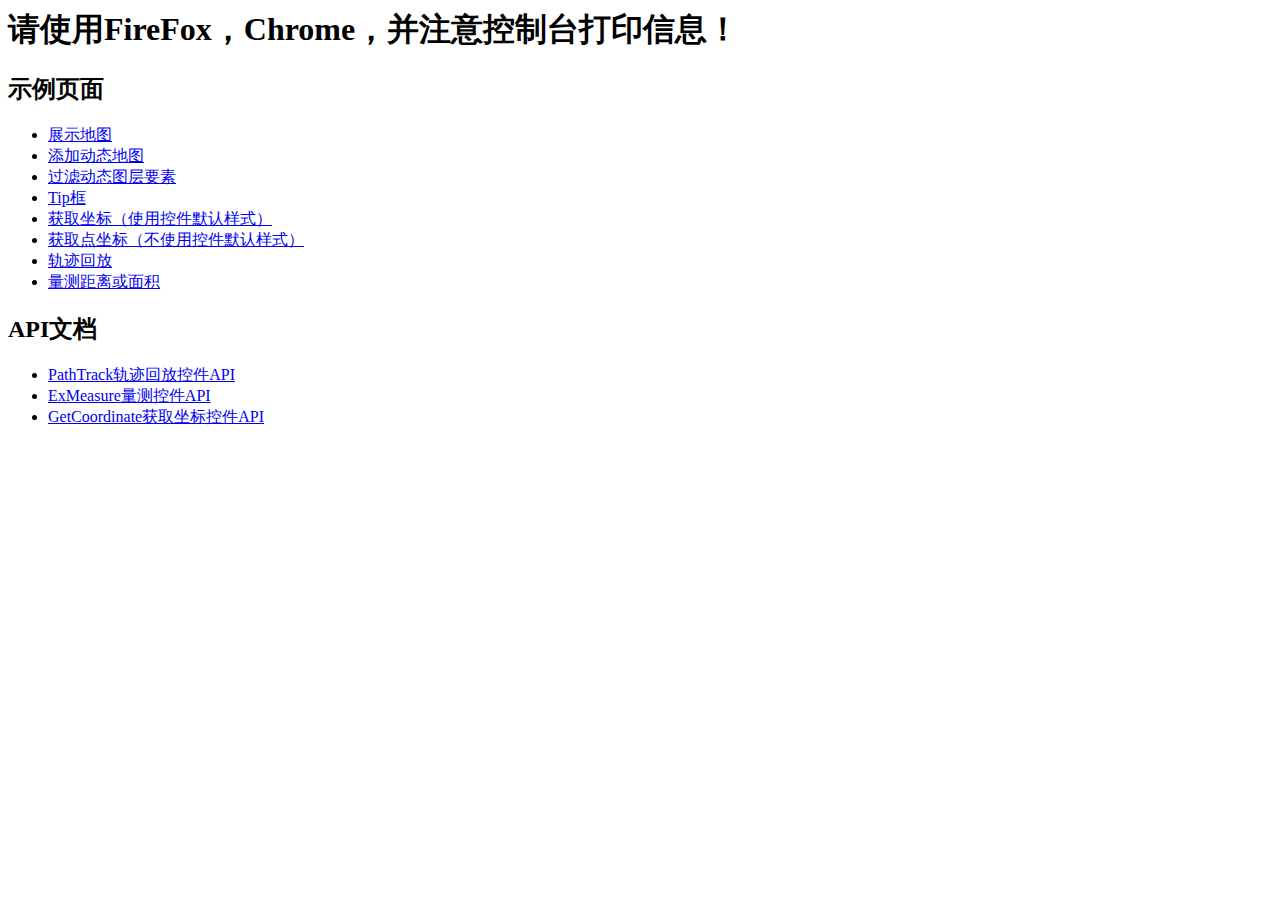
<file: jsmap_demo/index.html>
<doctype html>
<html>
<head>
  <meta charset="UTF-8">
  <title>jsmap-demo</title>
</head>
<body>
  <h1>请使用FireFox，Chrome，并注意控制台打印信息！</h1>
  <h2>示例页面</h2>
  <ul>
    <li><a href="samples/show-map.html">展示地图</a></li>
    <li><a href="samples/add-dynamiclayer.html">添加动态地图</a></li>
    <li><a href="samples/setWhere.html">过滤动态图层要素</a></li>
    <li><a href="samples/showTip.html">Tip框</a></li>
    <li><a href="samples/getCoordinate.html">获取坐标（使用控件默认样式）</a></li>
    <li><a href="samples/getPointCoord.html">获取点坐标（不使用控件默认样式）</a></li>
    <li><a href="samples/pathTrack.html">轨迹回放</a></li>
    <li><a href="samples/exMeasure.html">量测距离或面积</a></li>

    

  </ul>
  <h2>API文档</h2>
  <ul>
    <li><a href="api/PathTrack轨迹回放控件API.html">PathTrack轨迹回放控件API</a></li>
    <li><a href="api/ExMeasure量测控件API.html">ExMeasure量测控件API</a></li>
    <li><a href="api/GetCoordinate获取坐标控件API.html">GetCoordinate获取坐标控件API</a></li>
  </ul>

</body>
</html>
</file>
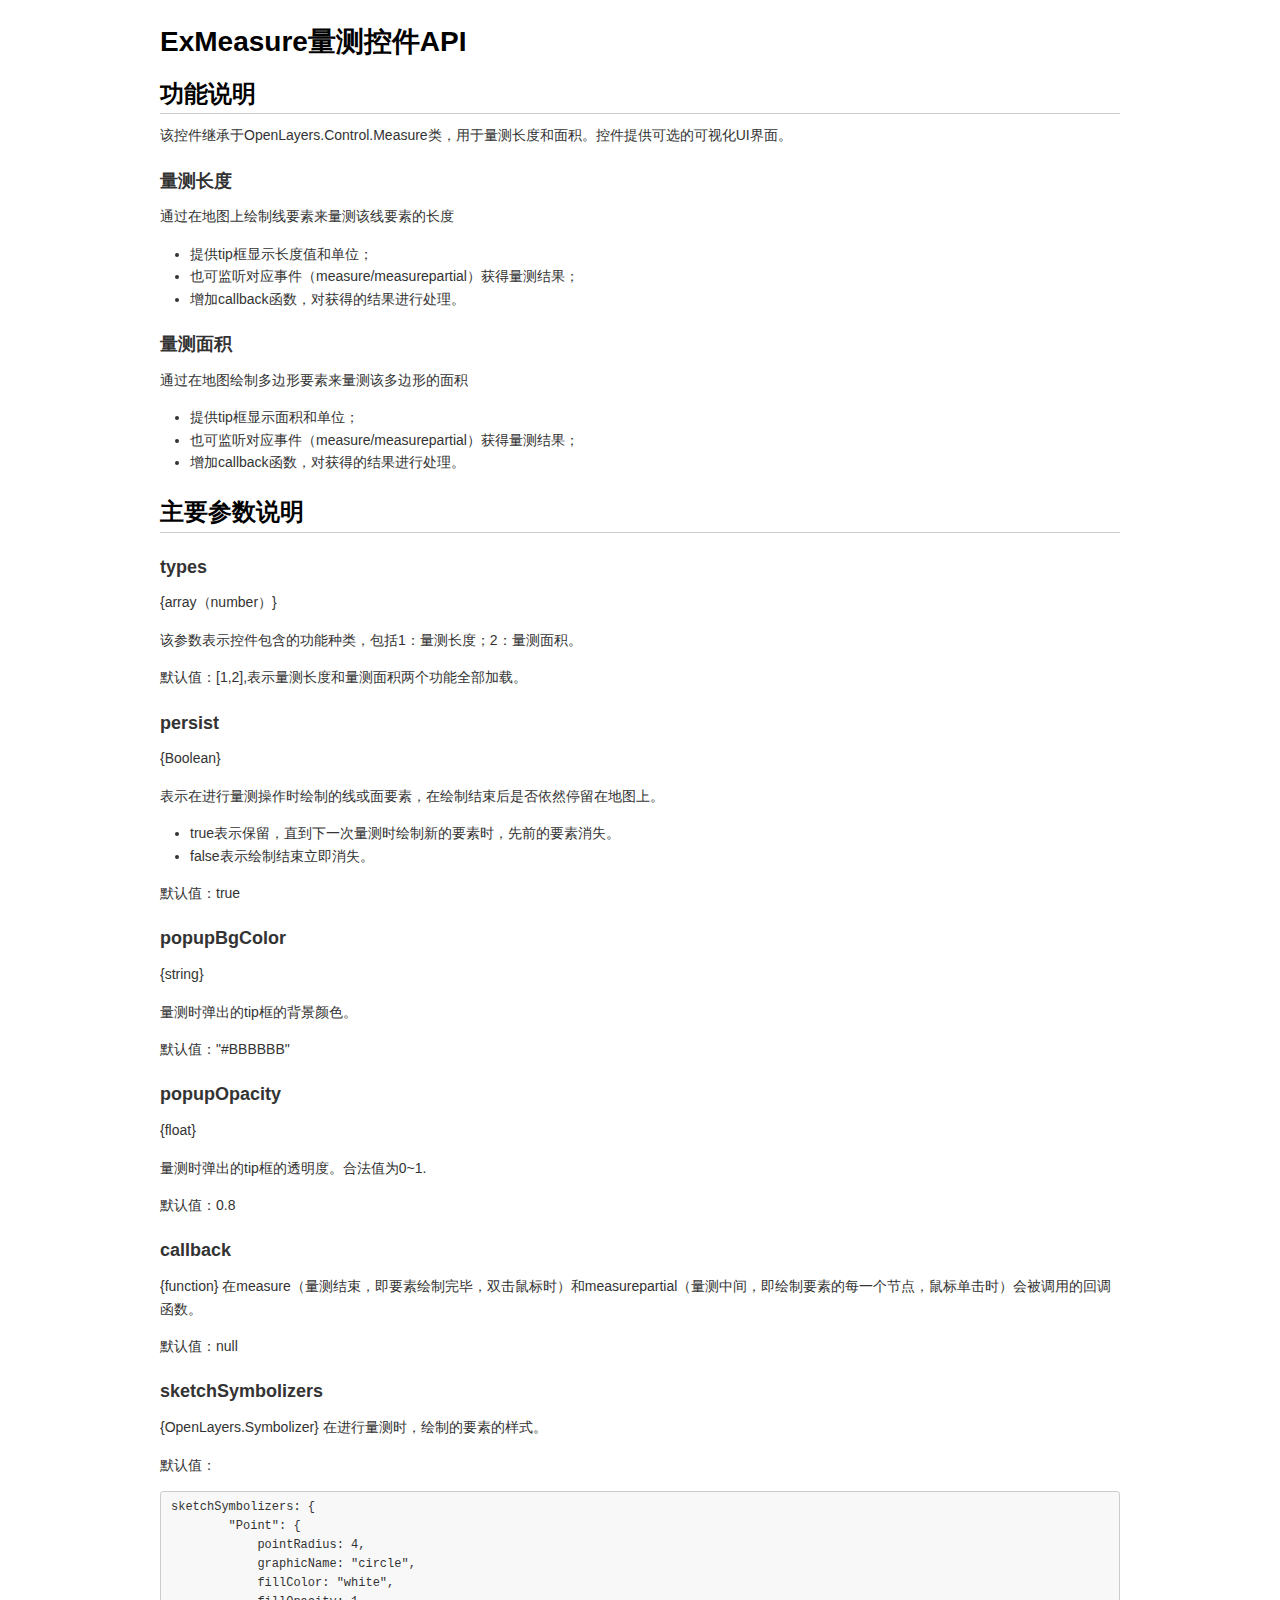
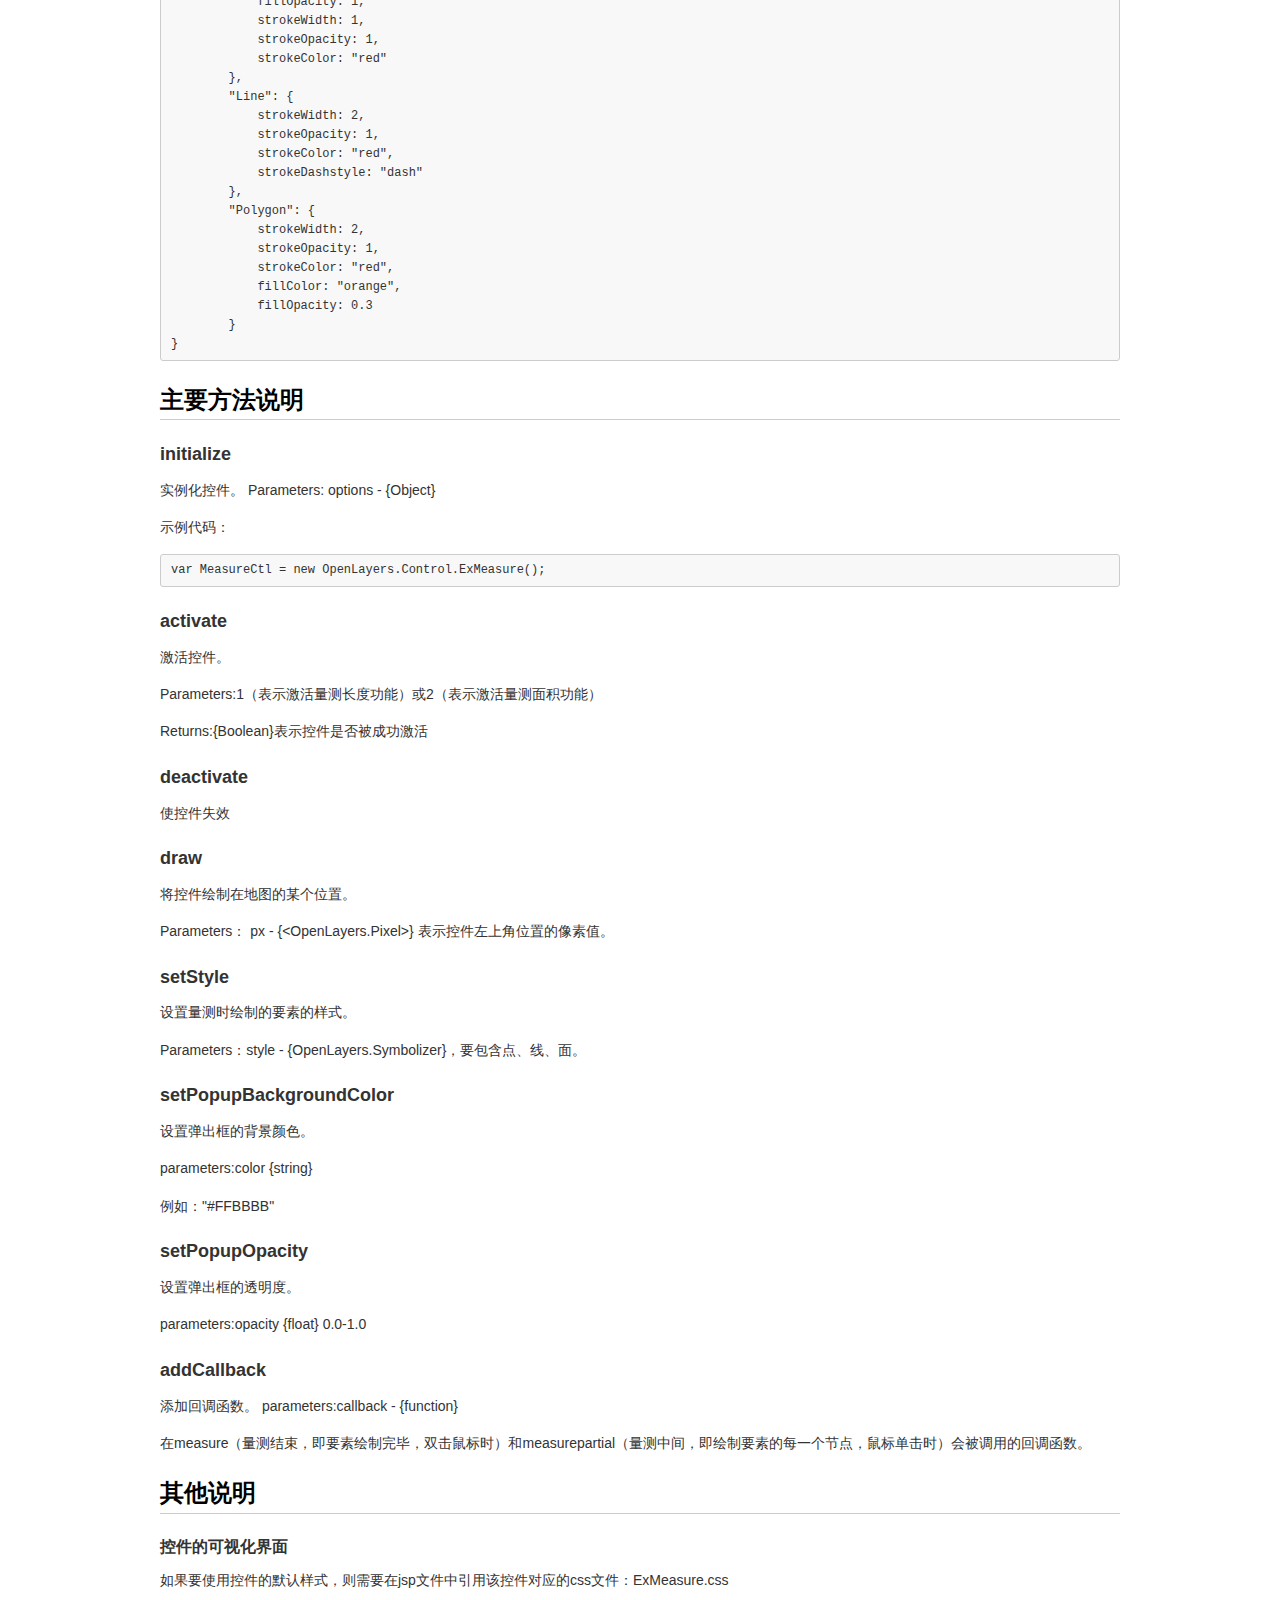
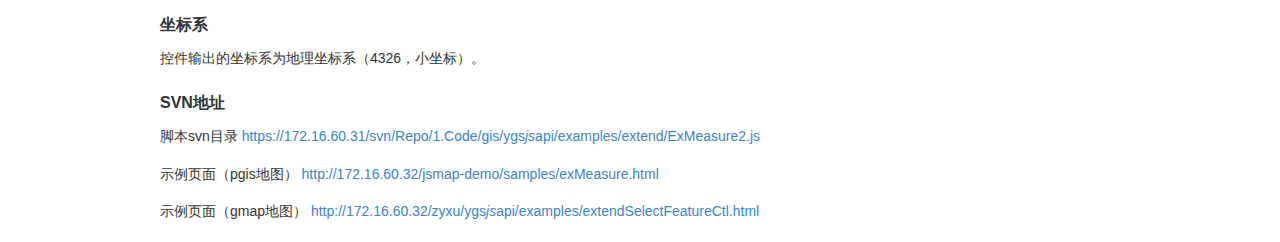
<file: jsmap_demo/api/ExMeasure量测控件API.html>
<!DOCTYPE html PUBLIC "-//W3C//DTD XHTML 1.0 Transitional//EN" "http://www.w3.org/TR/xhtml1/DTD/xhtml1-transitional.dtd">
<html xmlns="http://www.w3.org/1999/xhtml" xml:lang="en" lang="en">
<head>
<title>ExMeasure控件API</title>
<meta http-equiv="Content-Type" content="text/html; charset=utf-8" />
<style type="text/css">
/* GitHub stylesheet for MarkdownPad */
/* Author: Nicolas Hery - http://nicolashery.com */
/* Version: d5e7ce436666e7d4a2eeb12e7f8261dacceb3565 */
/* Source: https://github.com/nicolahery/markdownpad-github */

/* RESET
=============================================================================*/

html, body, div, span, applet, object, iframe, h1, h2, h3, h4, h5, h6, p, blockquote, pre, a, abbr, acronym, address, big, cite, code, del, dfn, em, img, ins, kbd, q, s, samp, small, strike, strong, sub, sup, tt, var, b, u, i, center, dl, dt, dd, ol, ul, li, fieldset, form, label, legend, table, caption, tbody, tfoot, thead, tr, th, td, article, aside, canvas, details, embed, figure, figcaption, footer, header, hgroup, menu, nav, output, ruby, section, summary, time, mark, audio, video {
  margin: 0;
  padding: 0;
  border: 0;
}

/* BODY
=============================================================================*/

body {
  font-family: Helvetica, arial, freesans, clean, sans-serif;
  font-size: 14px;
  line-height: 1.6;
  color: #333;
  background-color: #fff;
  padding: 20px;
  max-width: 960px;
  margin: 0 auto;
}

body>*:first-child {
  margin-top: 0 !important;
}

body>*:last-child {
  margin-bottom: 0 !important;
}

/* BLOCKS
=============================================================================*/

p, blockquote, ul, ol, dl, table, pre {
  margin: 15px 0;
}

/* HEADERS
=============================================================================*/

h1, h2, h3, h4, h5, h6 {
  margin: 20px 0 10px;
  padding: 0;
  font-weight: bold;
  -webkit-font-smoothing: antialiased;
}

h1 tt, h1 code, h2 tt, h2 code, h3 tt, h3 code, h4 tt, h4 code, h5 tt, h5 code, h6 tt, h6 code {
  font-size: inherit;
}

h1 {
  font-size: 28px;
  color: #000;
}

h2 {
  font-size: 24px;
  border-bottom: 1px solid #ccc;
  color: #000;
}

h3 {
  font-size: 18px;
}

h4 {
  font-size: 16px;
}

h5 {
  font-size: 14px;
}

h6 {
  color: #777;
  font-size: 14px;
}

body>h2:first-child, body>h1:first-child, body>h1:first-child+h2, body>h3:first-child, body>h4:first-child, body>h5:first-child, body>h6:first-child {
  margin-top: 0;
  padding-top: 0;
}

a:first-child h1, a:first-child h2, a:first-child h3, a:first-child h4, a:first-child h5, a:first-child h6 {
  margin-top: 0;
  padding-top: 0;
}

h1+p, h2+p, h3+p, h4+p, h5+p, h6+p {
  margin-top: 10px;
}

/* LINKS
=============================================================================*/

a {
  color: #4183C4;
  text-decoration: none;
}

a:hover {
  text-decoration: underline;
}

/* LISTS
=============================================================================*/

ul, ol {
  padding-left: 30px;
}

ul li > :first-child, 
ol li > :first-child, 
ul li ul:first-of-type, 
ol li ol:first-of-type, 
ul li ol:first-of-type, 
ol li ul:first-of-type {
  margin-top: 0px;
}

ul ul, ul ol, ol ol, ol ul {
  margin-bottom: 0;
}

dl {
  padding: 0;
}

dl dt {
  font-size: 14px;
  font-weight: bold;
  font-style: italic;
  padding: 0;
  margin: 15px 0 5px;
}

dl dt:first-child {
  padding: 0;
}

dl dt>:first-child {
  margin-top: 0px;
}

dl dt>:last-child {
  margin-bottom: 0px;
}

dl dd {
  margin: 0 0 15px;
  padding: 0 15px;
}

dl dd>:first-child {
  margin-top: 0px;
}

dl dd>:last-child {
  margin-bottom: 0px;
}

/* CODE
=============================================================================*/

pre, code, tt {
  font-size: 12px;
  font-family: Consolas, "Liberation Mono", Courier, monospace;
}

code, tt {
  margin: 0 0px;
  padding: 0px 0px;
  white-space: nowrap;
  border: 1px solid #eaeaea;
  background-color: #f8f8f8;
  border-radius: 3px;
}

pre>code {
  margin: 0;
  padding: 0;
  white-space: pre;
  border: none;
  background: transparent;
}

pre {
  background-color: #f8f8f8;
  border: 1px solid #ccc;
  font-size: 13px;
  line-height: 19px;
  overflow: auto;
  padding: 6px 10px;
  border-radius: 3px;
}

pre code, pre tt {
  background-color: transparent;
  border: none;
}

/* QUOTES
=============================================================================*/

blockquote {
  border-left: 4px solid #DDD;
  padding: 0 15px;
  color: #777;
}

blockquote>:first-child {
  margin-top: 0px;
}

blockquote>:last-child {
  margin-bottom: 0px;
}

/* HORIZONTAL RULES
=============================================================================*/

hr {
  clear: both;
  margin: 15px 0;
  height: 0px;
  overflow: hidden;
  border: none;
  background: transparent;
  border-bottom: 4px solid #ddd;
  padding: 0;
}

/* TABLES
=============================================================================*/

table th {
  font-weight: bold;
}

table th, table td {
  border: 1px solid #ccc;
  padding: 6px 13px;
}

table tr {
  border-top: 1px solid #ccc;
  background-color: #fff;
}

table tr:nth-child(2n) {
  background-color: #f8f8f8;
}

/* IMAGES
=============================================================================*/

.markdown-body img {
  max-width: 100%
}
</style>
</head>
<body>
<h1>ExMeasure量测控件API</h1>
<h2>功能说明</h2>
<p>该控件继承于OpenLayers.Control.Measure类，用于量测长度和面积。控件提供可选的可视化UI界面。</p>
<h3>量测长度</h3>
<p>通过在地图上绘制线要素来量测该线要素的长度</p>
<ul>
<li>提供tip框显示长度值和单位；</li>
<li>也可监听对应事件（measure/measurepartial）获得量测结果；</li>
<li>增加callback函数，对获得的结果进行处理。</li>
</ul>
<h3>量测面积</h3>
<p>通过在地图绘制多边形要素来量测该多边形的面积</p>
<ul>
<li>提供tip框显示面积和单位；</li>
<li>也可监听对应事件（measure/measurepartial）获得量测结果；</li>
<li>增加callback函数，对获得的结果进行处理。</li>
</ul>
<h2>主要参数说明</h2>
<h3>types</h3>
<p>{array（number）}</p>
<p>该参数表示控件包含的功能种类，包括1：量测长度；2：量测面积。</p>
<p>默认值：[1,2],表示量测长度和量测面积两个功能全部加载。</p>
<h3>persist</h3>
<p>{Boolean}</p>
<p>表示在进行量测操作时绘制的线或面要素，在绘制结束后是否依然停留在地图上。</p>
<ul>
<li>true表示保留，直到下一次量测时绘制新的要素时，先前的要素消失。</li>
<li>false表示绘制结束立即消失。</li>
</ul>
<p>默认值：true</p>
<h3>popupBgColor</h3>
<p>{string}</p>
<p>量测时弹出的tip框的背景颜色。</p>
<p>默认值：&quot;#BBBBBB&quot;</p>
<h3>popupOpacity</h3>
<p>{float}</p>
<p>量测时弹出的tip框的透明度。合法值为0~1.</p>
<p>默认值：0.8</p>
<h3>callback</h3>
<p>{function}
在measure（量测结束，即要素绘制完毕，双击鼠标时）和measurepartial（量测中间，即绘制要素的每一个节点，鼠标单击时）会被调用的回调函数。</p>
<p>默认值：null</p>
<h3>sketchSymbolizers</h3>
<p>{OpenLayers.Symbolizer}
在进行量测时，绘制的要素的样式。</p>
<p>默认值：</p>
<pre><code>sketchSymbolizers: {
        &quot;Point&quot;: {
            pointRadius: 4,
            graphicName: &quot;circle&quot;,
            fillColor: &quot;white&quot;,
            fillOpacity: 1,
            strokeWidth: 1,
            strokeOpacity: 1,
            strokeColor: &quot;red&quot;
        },
        &quot;Line&quot;: {
            strokeWidth: 2,
            strokeOpacity: 1,
            strokeColor: &quot;red&quot;,
            strokeDashstyle: &quot;dash&quot;
        },
        &quot;Polygon&quot;: {
            strokeWidth: 2,
            strokeOpacity: 1,
            strokeColor: &quot;red&quot;,
            fillColor: &quot;orange&quot;,
            fillOpacity: 0.3
        }
}
</code></pre>

<h2>主要方法说明</h2>
<h3>initialize</h3>
<p>实例化控件。
Parameters: options - {Object} </p>
<p>示例代码：</p>
<pre><code>var MeasureCtl = new OpenLayers.Control.ExMeasure();
</code></pre>

<h3>activate</h3>
<p>激活控件。</p>
<p>Parameters:1（表示激活量测长度功能）或2（表示激活量测面积功能）</p>
<p>Returns:{Boolean}表示控件是否被成功激活</p>
<h3>deactivate</h3>
<p>使控件失效</p>
<h3>draw</h3>
<p>将控件绘制在地图的某个位置。</p>
<p>Parameters： px - {&lt;OpenLayers.Pixel&gt;}  表示控件左上角位置的像素值。</p>
<h3>setStyle</h3>
<p>设置量测时绘制的要素的样式。</p>
<p>Parameters：style - {OpenLayers.Symbolizer}，要包含点、线、面。</p>
<h3>setPopupBackgroundColor</h3>
<p>设置弹出框的背景颜色。</p>
<p>parameters:color {string} </p>
<p>例如：&quot;#FFBBBB&quot;</p>
<h3>setPopupOpacity</h3>
<p>设置弹出框的透明度。</p>
<p>parameters:opacity {float}  0.0-1.0</p>
<h3>addCallback</h3>
<p>添加回调函数。
parameters:callback - {function}</p>
<p>在measure（量测结束，即要素绘制完毕，双击鼠标时）和measurepartial（量测中间，即绘制要素的每一个节点，鼠标单击时）会被调用的回调函数。</p>
<h2>其他说明</h2>
<h4>控件的可视化界面</h4>
<p>如果要使用控件的默认样式，则需要在jsp文件中引用该控件对应的css文件：ExMeasure.css</p>
<h4>坐标系</h4>
<p>控件输出的坐标系为地理坐标系（4326，小坐标）。</p>
<h4>SVN地址</h4>
<p>脚本svn目录
<a href="https://172.16.60.31/svn/Repo/1.Code/gis/ygs_js_api/examples/extend/ExMeasure2.js" title="脚本地址">https://172.16.60.31/svn/Repo/1.Code/gis/ygs<em>js</em>api/examples/extend/ExMeasure2.js</a></p>
<p>示例页面（pgis地图）
<a href="http://172.16.60.32/jsmap-demo/samples/exMeasure.html" title="控件示例页面（PGIS地图）">http://172.16.60.32/jsmap-demo/samples/exMeasure.html</a></p>
<p>示例页面（gmap地图）
<a href="http://172.16.60.32/zyxu/ygs_js_api/examples/extendSelectFeatureCtl.html" title="控件示例页面（GAMP地图）">http://172.16.60.32/zyxu/ygs<em>js</em>api/examples/extendSelectFeatureCtl.html</a></p>

</body>
</html>
<!-- This document was created with MarkdownPad, the Markdown editor for Windows (http://markdownpad.com) -->
</file>
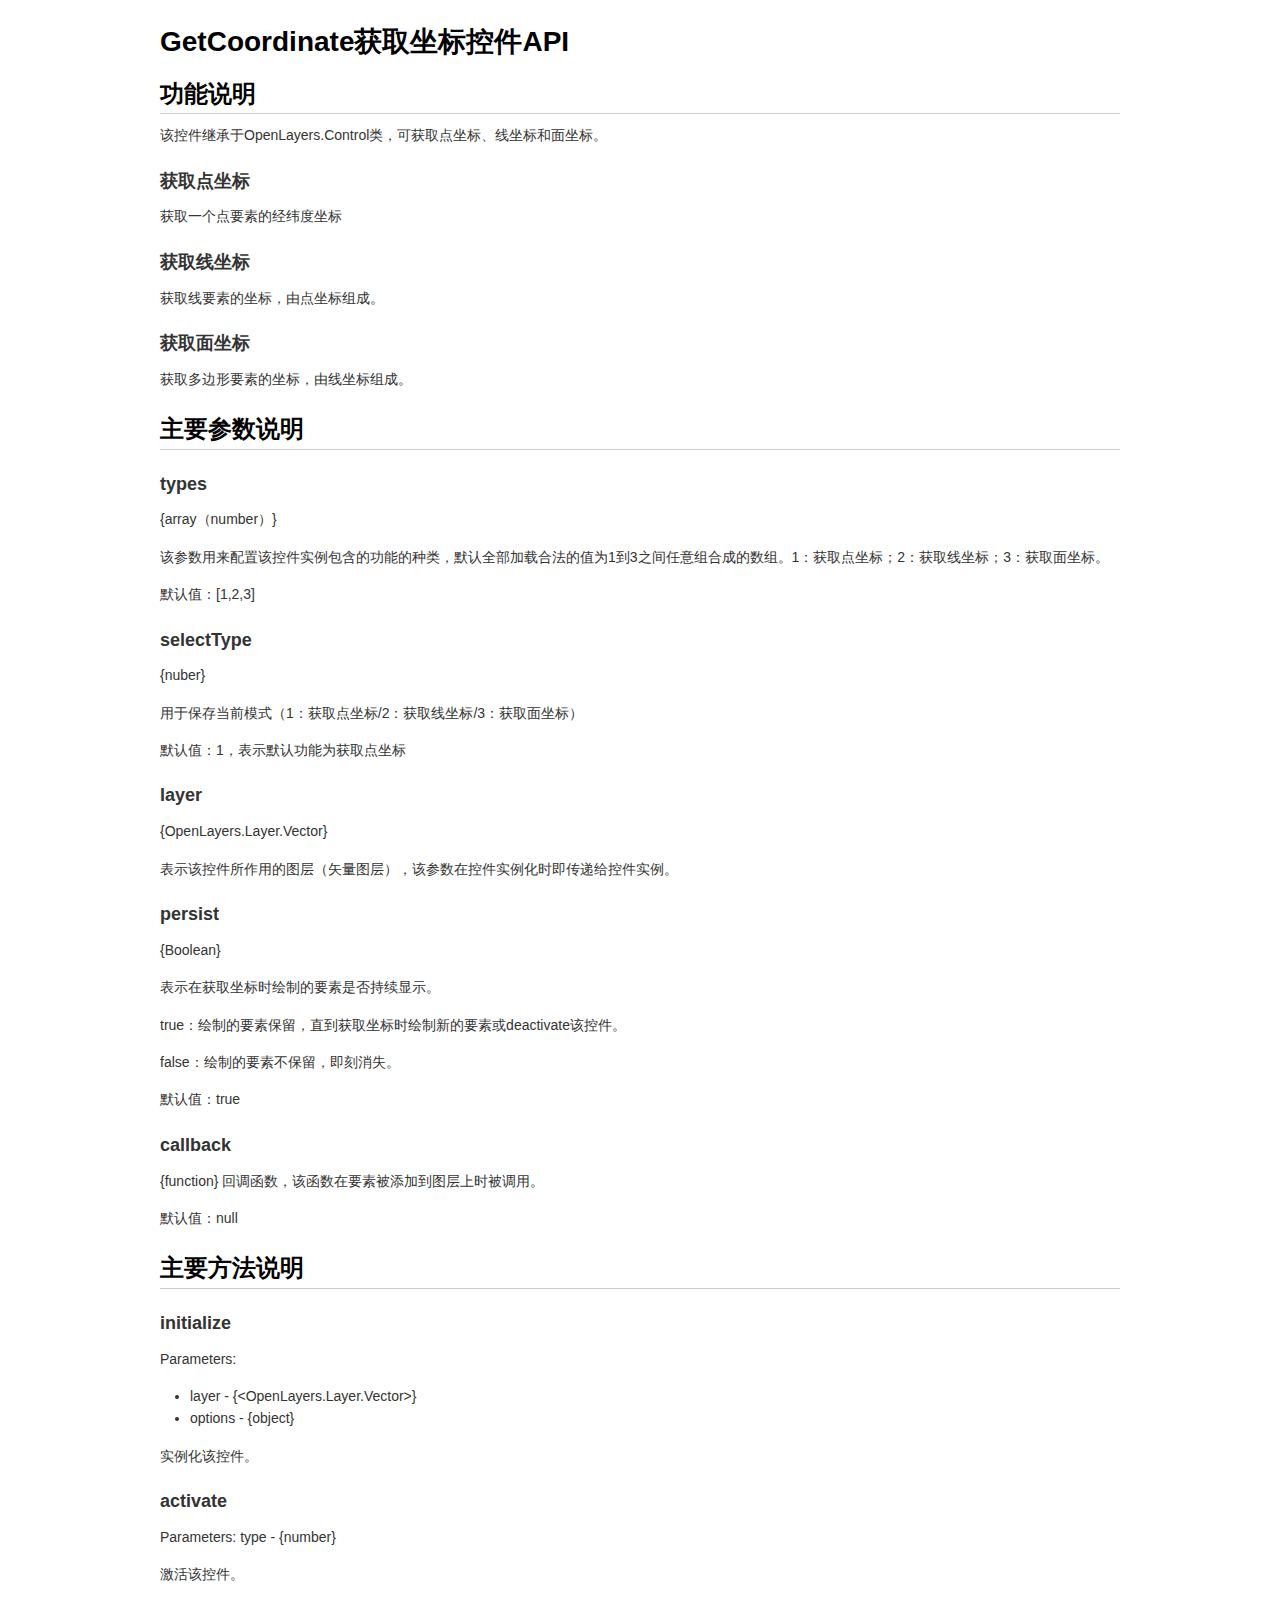
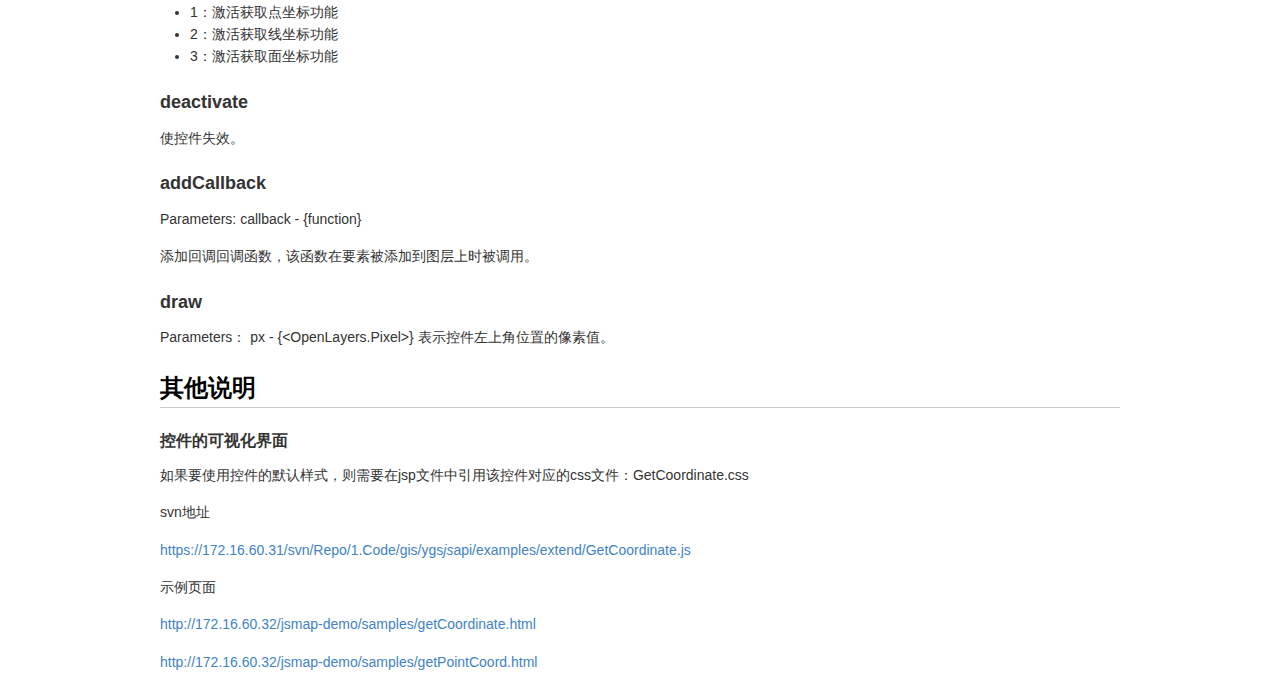
<file: jsmap_demo/api/GetCoordinate获取坐标控件API.html>
<!DOCTYPE html PUBLIC "-//W3C//DTD XHTML 1.0 Transitional//EN" "http://www.w3.org/TR/xhtml1/DTD/xhtml1-transitional.dtd">
<html xmlns="http://www.w3.org/1999/xhtml" xml:lang="en" lang="en">
<head>
<title>GetCoordinate获取坐标控件API</title>
<meta http-equiv="Content-Type" content="text/html; charset=utf-8" />
<style type="text/css">
/* GitHub stylesheet for MarkdownPad */
/* Author: Nicolas Hery - http://nicolashery.com */
/* Version: d5e7ce436666e7d4a2eeb12e7f8261dacceb3565 */
/* Source: https://github.com/nicolahery/markdownpad-github */

/* RESET
=============================================================================*/

html, body, div, span, applet, object, iframe, h1, h2, h3, h4, h5, h6, p, blockquote, pre, a, abbr, acronym, address, big, cite, code, del, dfn, em, img, ins, kbd, q, s, samp, small, strike, strong, sub, sup, tt, var, b, u, i, center, dl, dt, dd, ol, ul, li, fieldset, form, label, legend, table, caption, tbody, tfoot, thead, tr, th, td, article, aside, canvas, details, embed, figure, figcaption, footer, header, hgroup, menu, nav, output, ruby, section, summary, time, mark, audio, video {
  margin: 0;
  padding: 0;
  border: 0;
}

/* BODY
=============================================================================*/

body {
  font-family: Helvetica, arial, freesans, clean, sans-serif;
  font-size: 14px;
  line-height: 1.6;
  color: #333;
  background-color: #fff;
  padding: 20px;
  max-width: 960px;
  margin: 0 auto;
}

body>*:first-child {
  margin-top: 0 !important;
}

body>*:last-child {
  margin-bottom: 0 !important;
}

/* BLOCKS
=============================================================================*/

p, blockquote, ul, ol, dl, table, pre {
  margin: 15px 0;
}

/* HEADERS
=============================================================================*/

h1, h2, h3, h4, h5, h6 {
  margin: 20px 0 10px;
  padding: 0;
  font-weight: bold;
  -webkit-font-smoothing: antialiased;
}

h1 tt, h1 code, h2 tt, h2 code, h3 tt, h3 code, h4 tt, h4 code, h5 tt, h5 code, h6 tt, h6 code {
  font-size: inherit;
}

h1 {
  font-size: 28px;
  color: #000;
}

h2 {
  font-size: 24px;
  border-bottom: 1px solid #ccc;
  color: #000;
}

h3 {
  font-size: 18px;
}

h4 {
  font-size: 16px;
}

h5 {
  font-size: 14px;
}

h6 {
  color: #777;
  font-size: 14px;
}

body>h2:first-child, body>h1:first-child, body>h1:first-child+h2, body>h3:first-child, body>h4:first-child, body>h5:first-child, body>h6:first-child {
  margin-top: 0;
  padding-top: 0;
}

a:first-child h1, a:first-child h2, a:first-child h3, a:first-child h4, a:first-child h5, a:first-child h6 {
  margin-top: 0;
  padding-top: 0;
}

h1+p, h2+p, h3+p, h4+p, h5+p, h6+p {
  margin-top: 10px;
}

/* LINKS
=============================================================================*/

a {
  color: #4183C4;
  text-decoration: none;
}

a:hover {
  text-decoration: underline;
}

/* LISTS
=============================================================================*/

ul, ol {
  padding-left: 30px;
}

ul li > :first-child, 
ol li > :first-child, 
ul li ul:first-of-type, 
ol li ol:first-of-type, 
ul li ol:first-of-type, 
ol li ul:first-of-type {
  margin-top: 0px;
}

ul ul, ul ol, ol ol, ol ul {
  margin-bottom: 0;
}

dl {
  padding: 0;
}

dl dt {
  font-size: 14px;
  font-weight: bold;
  font-style: italic;
  padding: 0;
  margin: 15px 0 5px;
}

dl dt:first-child {
  padding: 0;
}

dl dt>:first-child {
  margin-top: 0px;
}

dl dt>:last-child {
  margin-bottom: 0px;
}

dl dd {
  margin: 0 0 15px;
  padding: 0 15px;
}

dl dd>:first-child {
  margin-top: 0px;
}

dl dd>:last-child {
  margin-bottom: 0px;
}

/* CODE
=============================================================================*/

pre, code, tt {
  font-size: 12px;
  font-family: Consolas, "Liberation Mono", Courier, monospace;
}

code, tt {
  margin: 0 0px;
  padding: 0px 0px;
  white-space: nowrap;
  border: 1px solid #eaeaea;
  background-color: #f8f8f8;
  border-radius: 3px;
}

pre>code {
  margin: 0;
  padding: 0;
  white-space: pre;
  border: none;
  background: transparent;
}

pre {
  background-color: #f8f8f8;
  border: 1px solid #ccc;
  font-size: 13px;
  line-height: 19px;
  overflow: auto;
  padding: 6px 10px;
  border-radius: 3px;
}

pre code, pre tt {
  background-color: transparent;
  border: none;
}

/* QUOTES
=============================================================================*/

blockquote {
  border-left: 4px solid #DDD;
  padding: 0 15px;
  color: #777;
}

blockquote>:first-child {
  margin-top: 0px;
}

blockquote>:last-child {
  margin-bottom: 0px;
}

/* HORIZONTAL RULES
=============================================================================*/

hr {
  clear: both;
  margin: 15px 0;
  height: 0px;
  overflow: hidden;
  border: none;
  background: transparent;
  border-bottom: 4px solid #ddd;
  padding: 0;
}

/* TABLES
=============================================================================*/

table th {
  font-weight: bold;
}

table th, table td {
  border: 1px solid #ccc;
  padding: 6px 13px;
}

table tr {
  border-top: 1px solid #ccc;
  background-color: #fff;
}

table tr:nth-child(2n) {
  background-color: #f8f8f8;
}

/* IMAGES
=============================================================================*/

.markdown-body img {
  max-width: 100%
}
</style>
</head>
<body>
<h1>GetCoordinate获取坐标控件API</h1>
<h2>功能说明</h2>
<p>该控件继承于OpenLayers.Control类，可获取点坐标、线坐标和面坐标。</p>
<h3>获取点坐标</h3>
<p>获取一个点要素的经纬度坐标</p>
<h3>获取线坐标</h3>
<p>获取线要素的坐标，由点坐标组成。</p>
<h3>获取面坐标</h3>
<p>获取多边形要素的坐标，由线坐标组成。</p>
<h2>主要参数说明</h2>
<h3>types</h3>
<p>{array（number）}</p>
<p>该参数用来配置该控件实例包含的功能的种类，默认全部加载合法的值为1到3之间任意组合成的数组。1：获取点坐标；2：获取线坐标；3：获取面坐标。</p>
<p>默认值：[1,2,3]</p>
<h3>selectType</h3>
<p>{nuber}</p>
<p>用于保存当前模式（1：获取点坐标/2：获取线坐标/3：获取面坐标）</p>
<p>默认值：1，表示默认功能为获取点坐标</p>
<h3>layer</h3>
<p>{OpenLayers.Layer.Vector}</p>
<p>表示该控件所作用的图层（矢量图层），该参数在控件实例化时即传递给控件实例。</p>
<h3>persist</h3>
<p>{Boolean}</p>
<p>表示在获取坐标时绘制的要素是否持续显示。</p>
<p>true：绘制的要素保留，直到获取坐标时绘制新的要素或deactivate该控件。</p>
<p>false：绘制的要素不保留，即刻消失。</p>
<p>默认值：true</p>
<h3>callback</h3>
<p>{function}
回调函数，该函数在要素被添加到图层上时被调用。</p>
<p>默认值：null</p>
<h2>主要方法说明</h2>
<h3>initialize</h3>
<p>Parameters: </p>
<ul>
<li>layer - {&lt;OpenLayers.Layer.Vector&gt;} </li>
<li>options - {object}</li>
</ul>
<p>实例化该控件。</p>
<h3>activate</h3>
<p>Parameters:  type - {number}</p>
<p>激活该控件。</p>
<ul>
<li>1：激活获取点坐标功能</li>
<li>2：激活获取线坐标功能</li>
<li>3：激活获取面坐标功能</li>
</ul>
<h3>deactivate</h3>
<p>使控件失效。</p>
<h3>addCallback</h3>
<p>Parameters:  callback - {function}</p>
<p>添加回调回调函数，该函数在要素被添加到图层上时被调用。</p>
<h3>draw</h3>
<p>Parameters： px - {&lt;OpenLayers.Pixel&gt;}  表示控件左上角位置的像素值。</p>
<h2>其他说明</h2>
<h4>控件的可视化界面</h4>
<p>如果要使用控件的默认样式，则需要在jsp文件中引用该控件对应的css文件：GetCoordinate.css</p>
<p>svn地址</p>
<p><a href="https://172.16.60.31/svn/Repo/1.Code/gis/ygs_js_api/examples/extend/GetCoordinate.js" title="脚本svn地址">https://172.16.60.31/svn/Repo/1.Code/gis/ygs<em>js</em>api/examples/extend/GetCoordinate.js</a></p>
<p>示例页面</p>
<p><a href="http://172.16.60.32/jsmap-demo/samples/getCoordinate.html" title="获取坐标">http://172.16.60.32/jsmap-demo/samples/getCoordinate.html</a></p>
<p><a href="http://172.16.60.32/jsmap-demo/samples/getPointCoord.html" title="获取点坐标">http://172.16.60.32/jsmap-demo/samples/getPointCoord.html</a></p>

</body>
</html>
<!-- This document was created with MarkdownPad, the Markdown editor for Windows (http://markdownpad.com) -->
</file>
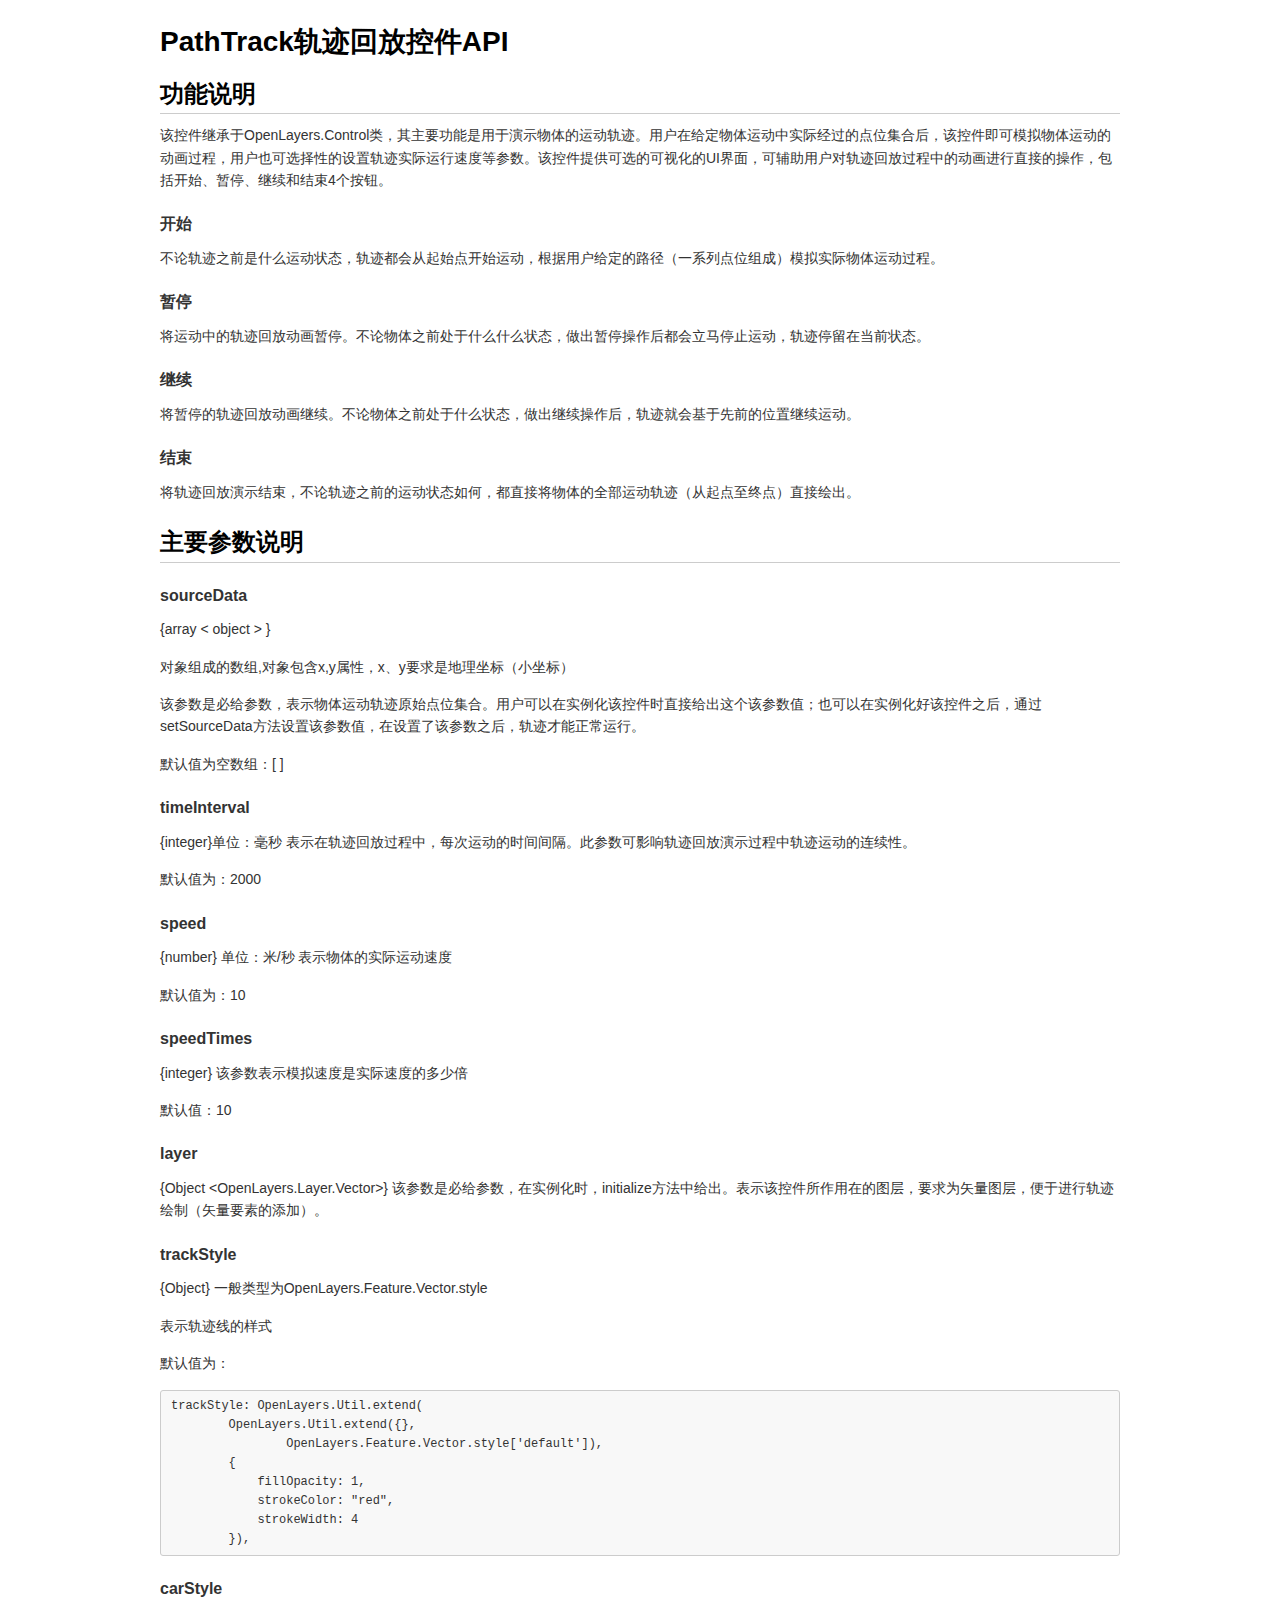
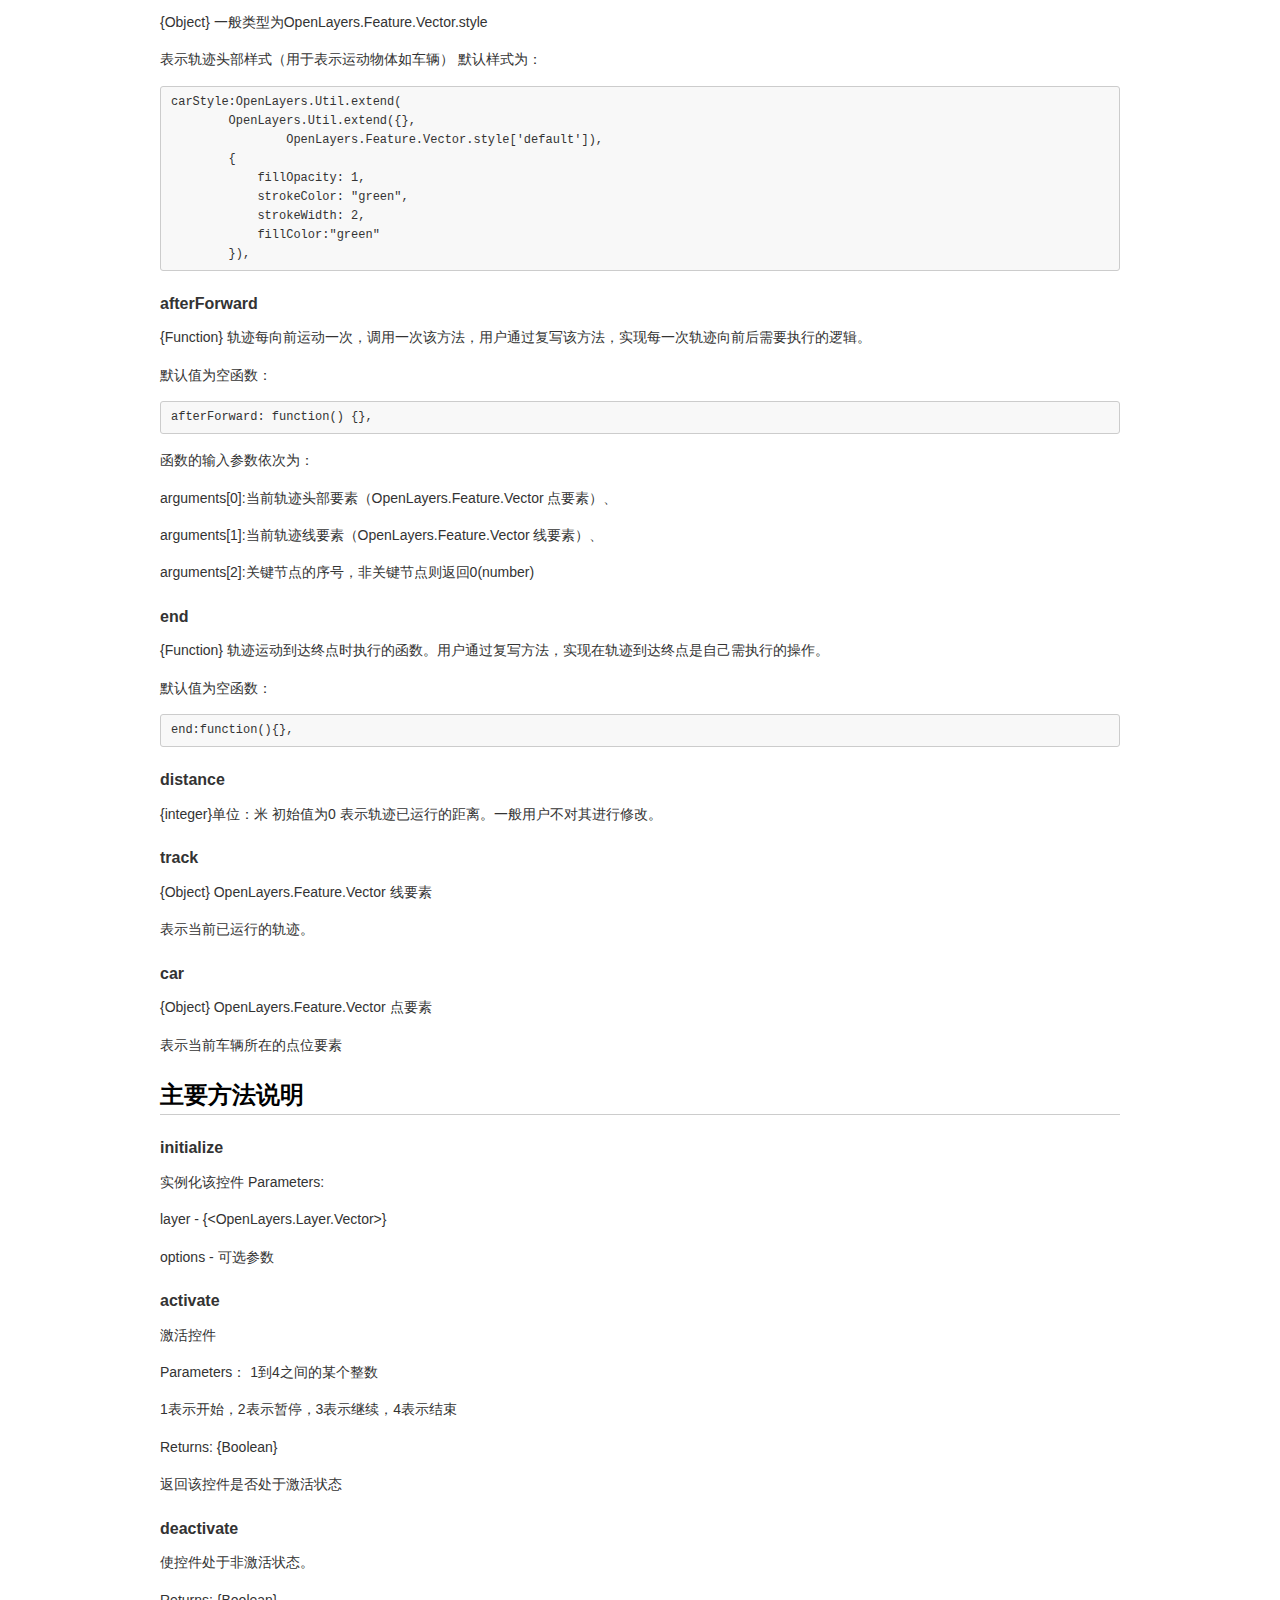
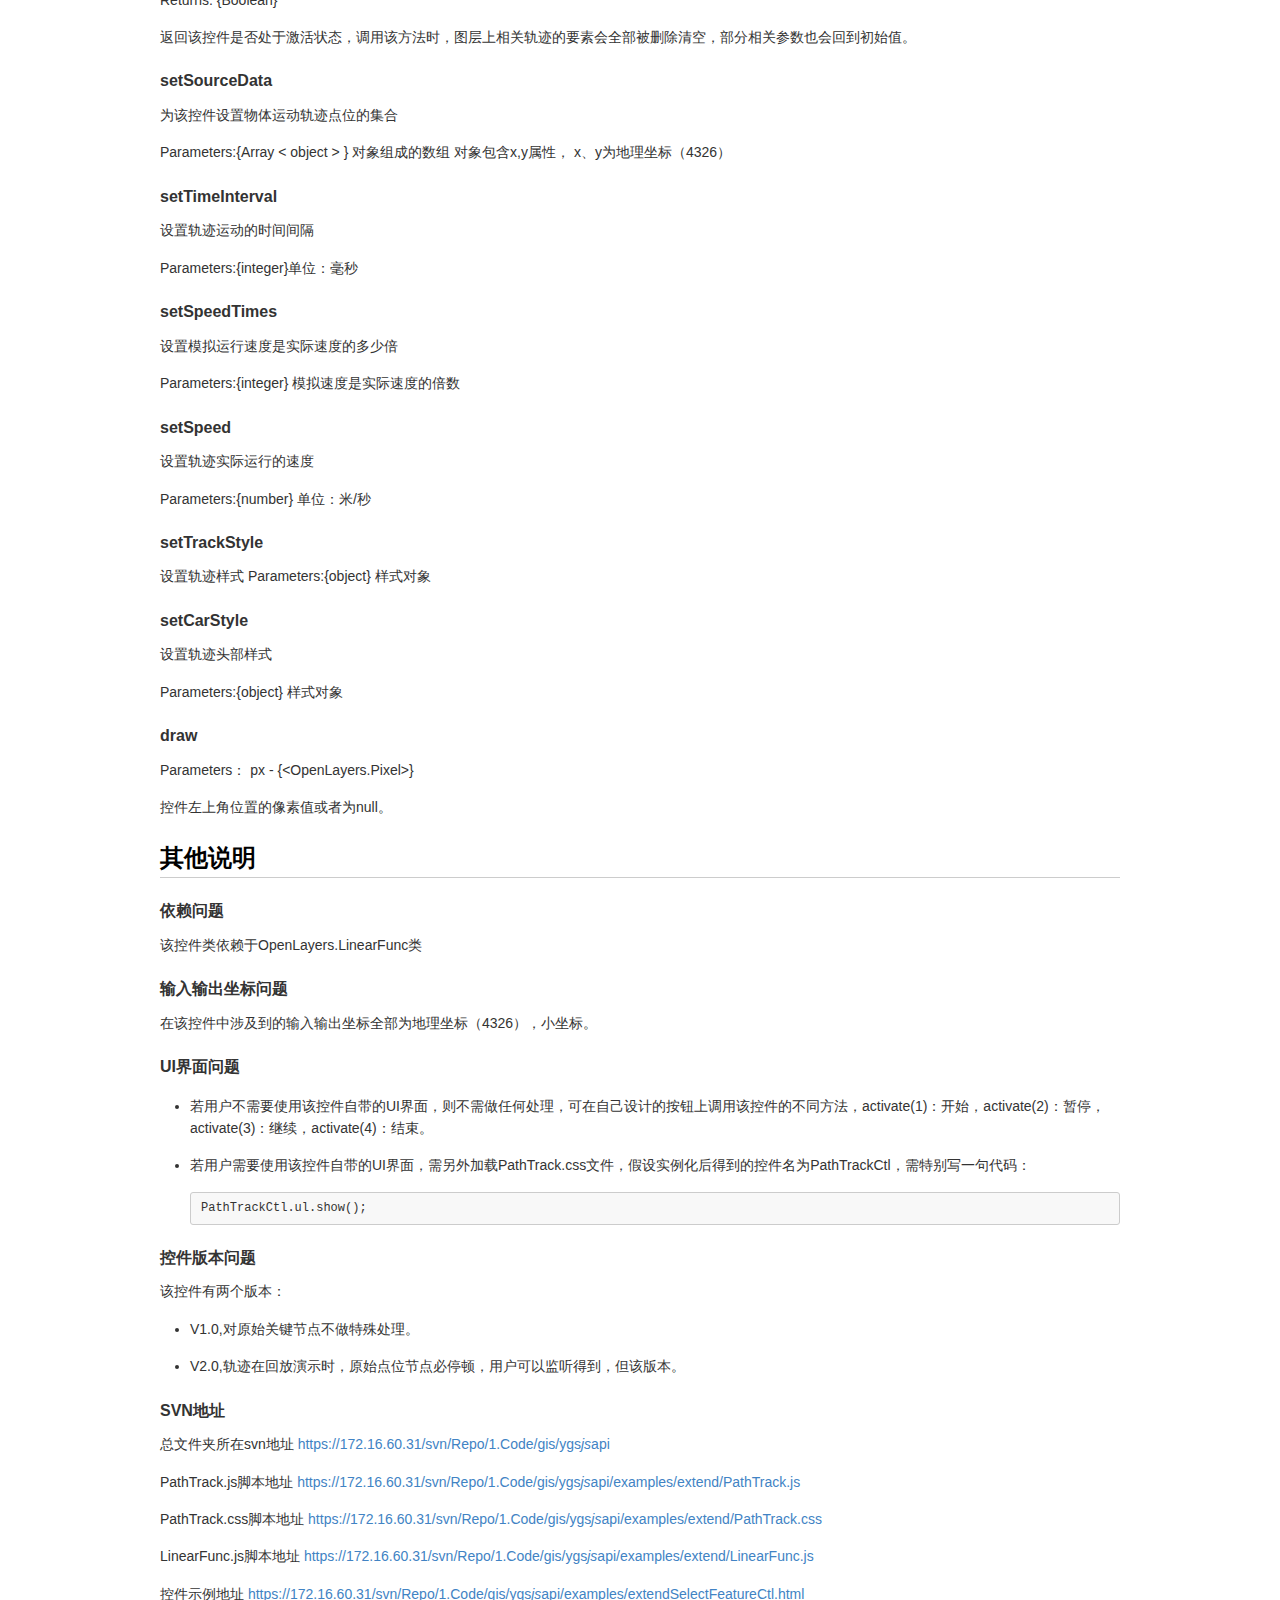
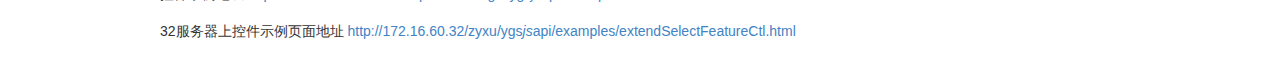
<file: jsmap_demo/api/PathTrack轨迹回放控件API.html>
<!DOCTYPE html PUBLIC "-//W3C//DTD XHTML 1.0 Transitional//EN" "http://www.w3.org/TR/xhtml1/DTD/xhtml1-transitional.dtd">
<html xmlns="http://www.w3.org/1999/xhtml" xml:lang="en" lang="en">
<head>
<title>PathTrack轨迹回放控件API</title>
<meta http-equiv="Content-Type" content="text/html; charset=utf-8" />
<style type="text/css">
/* GitHub stylesheet for MarkdownPad */
/* Author: Nicolas Hery - http://nicolashery.com */
/* Version: d5e7ce436666e7d4a2eeb12e7f8261dacceb3565 */
/* Source: https://github.com/nicolahery/markdownpad-github */

/* RESET
=============================================================================*/

html, body, div, span, applet, object, iframe, h1, h2, h3, h4, h5, h6, p, blockquote, pre, a, abbr, acronym, address, big, cite, code, del, dfn, em, img, ins, kbd, q, s, samp, small, strike, strong, sub, sup, tt, var, b, u, i, center, dl, dt, dd, ol, ul, li, fieldset, form, label, legend, table, caption, tbody, tfoot, thead, tr, th, td, article, aside, canvas, details, embed, figure, figcaption, footer, header, hgroup, menu, nav, output, ruby, section, summary, time, mark, audio, video {
  margin: 0;
  padding: 0;
  border: 0;
}

/* BODY
=============================================================================*/

body {
  font-family: Helvetica, arial, freesans, clean, sans-serif;
  font-size: 14px;
  line-height: 1.6;
  color: #333;
  background-color: #fff;
  padding: 20px;
  max-width: 960px;
  margin: 0 auto;
}

body>*:first-child {
  margin-top: 0 !important;
}

body>*:last-child {
  margin-bottom: 0 !important;
}

/* BLOCKS
=============================================================================*/

p, blockquote, ul, ol, dl, table, pre {
  margin: 15px 0;
}

/* HEADERS
=============================================================================*/

h1, h2, h3, h4, h5, h6 {
  margin: 20px 0 10px;
  padding: 0;
  font-weight: bold;
  -webkit-font-smoothing: antialiased;
}

h1 tt, h1 code, h2 tt, h2 code, h3 tt, h3 code, h4 tt, h4 code, h5 tt, h5 code, h6 tt, h6 code {
  font-size: inherit;
}

h1 {
  font-size: 28px;
  color: #000;
}

h2 {
  font-size: 24px;
  border-bottom: 1px solid #ccc;
  color: #000;
}

h3 {
  font-size: 18px;
}

h4 {
  font-size: 16px;
}

h5 {
  font-size: 14px;
}

h6 {
  color: #777;
  font-size: 14px;
}

body>h2:first-child, body>h1:first-child, body>h1:first-child+h2, body>h3:first-child, body>h4:first-child, body>h5:first-child, body>h6:first-child {
  margin-top: 0;
  padding-top: 0;
}

a:first-child h1, a:first-child h2, a:first-child h3, a:first-child h4, a:first-child h5, a:first-child h6 {
  margin-top: 0;
  padding-top: 0;
}

h1+p, h2+p, h3+p, h4+p, h5+p, h6+p {
  margin-top: 10px;
}

/* LINKS
=============================================================================*/

a {
  color: #4183C4;
  text-decoration: none;
}

a:hover {
  text-decoration: underline;
}

/* LISTS
=============================================================================*/

ul, ol {
  padding-left: 30px;
}

ul li > :first-child, 
ol li > :first-child, 
ul li ul:first-of-type, 
ol li ol:first-of-type, 
ul li ol:first-of-type, 
ol li ul:first-of-type {
  margin-top: 0px;
}

ul ul, ul ol, ol ol, ol ul {
  margin-bottom: 0;
}

dl {
  padding: 0;
}

dl dt {
  font-size: 14px;
  font-weight: bold;
  font-style: italic;
  padding: 0;
  margin: 15px 0 5px;
}

dl dt:first-child {
  padding: 0;
}

dl dt>:first-child {
  margin-top: 0px;
}

dl dt>:last-child {
  margin-bottom: 0px;
}

dl dd {
  margin: 0 0 15px;
  padding: 0 15px;
}

dl dd>:first-child {
  margin-top: 0px;
}

dl dd>:last-child {
  margin-bottom: 0px;
}

/* CODE
=============================================================================*/

pre, code, tt {
  font-size: 12px;
  font-family: Consolas, "Liberation Mono", Courier, monospace;
}

code, tt {
  margin: 0 0px;
  padding: 0px 0px;
  white-space: nowrap;
  border: 1px solid #eaeaea;
  background-color: #f8f8f8;
  border-radius: 3px;
}

pre>code {
  margin: 0;
  padding: 0;
  white-space: pre;
  border: none;
  background: transparent;
}

pre {
  background-color: #f8f8f8;
  border: 1px solid #ccc;
  font-size: 13px;
  line-height: 19px;
  overflow: auto;
  padding: 6px 10px;
  border-radius: 3px;
}

pre code, pre tt {
  background-color: transparent;
  border: none;
}

/* QUOTES
=============================================================================*/

blockquote {
  border-left: 4px solid #DDD;
  padding: 0 15px;
  color: #777;
}

blockquote>:first-child {
  margin-top: 0px;
}

blockquote>:last-child {
  margin-bottom: 0px;
}

/* HORIZONTAL RULES
=============================================================================*/

hr {
  clear: both;
  margin: 15px 0;
  height: 0px;
  overflow: hidden;
  border: none;
  background: transparent;
  border-bottom: 4px solid #ddd;
  padding: 0;
}

/* TABLES
=============================================================================*/

table th {
  font-weight: bold;
}

table th, table td {
  border: 1px solid #ccc;
  padding: 6px 13px;
}

table tr {
  border-top: 1px solid #ccc;
  background-color: #fff;
}

table tr:nth-child(2n) {
  background-color: #f8f8f8;
}

/* IMAGES
=============================================================================*/

.markdown-body img {
  max-width: 100%
}
</style>
</head>
<body>
<h1>PathTrack轨迹回放控件API</h1>
<h2>功能说明</h2>
<p>该控件继承于OpenLayers.Control类，其主要功能是用于演示物体的运动轨迹。用户在给定物体运动中实际经过的点位集合后，该控件即可模拟物体运动的动画过程，用户也可选择性的设置轨迹实际运行速度等参数。该控件提供可选的可视化的UI界面，可辅助用户对轨迹回放过程中的动画进行直接的操作，包括开始、暂停、继续和结束4个按钮。</p>
<h4>开始</h4>
<p>不论轨迹之前是什么运动状态，轨迹都会从起始点开始运动，根据用户给定的路径（一系列点位组成）模拟实际物体运动过程。</p>
<h4>暂停</h4>
<p>将运动中的轨迹回放动画暂停。不论物体之前处于什么什么状态，做出暂停操作后都会立马停止运动，轨迹停留在当前状态。</p>
<h4>继续</h4>
<p>将暂停的轨迹回放动画继续。不论物体之前处于什么状态，做出继续操作后，轨迹就会基于先前的位置继续运动。</p>
<h4>结束</h4>
<p>将轨迹回放演示结束，不论轨迹之前的运动状态如何，都直接将物体的全部运动轨迹（从起点至终点）直接绘出。</p>
<h2>主要参数说明</h2>
<h4>sourceData</h4>
<p>{array  &lt; object &gt; } </p>
<p>对象组成的数组,对象包含x,y属性，x、y要求是地理坐标（小坐标） </p>
<p>该参数是必给参数，表示物体运动轨迹原始点位集合。用户可以在实例化该控件时直接给出这个该参数值；也可以在实例化好该控件之后，通过setSourceData方法设置该参数值，在设置了该参数之后，轨迹才能正常运行。</p>
<p>默认值为空数组：[ ]</p>
<h4>timeInterval</h4>
<p>{integer}单位：毫秒 
表示在轨迹回放过程中，每次运动的时间间隔。此参数可影响轨迹回放演示过程中轨迹运动的连续性。</p>
<p>默认值为：2000</p>
<h4>speed</h4>
<p>{number} 单位：米/秒
表示物体的实际运动速度</p>
<p>默认值为：10</p>
<h4>speedTimes</h4>
<p>{integer}
该参数表示模拟速度是实际速度的多少倍</p>
<p>默认值：10</p>
<h4>layer</h4>
<p>{Object  &lt;OpenLayers.Layer.Vector&gt;}
该参数是必给参数，在实例化时，initialize方法中给出。表示该控件所作用在的图层，要求为矢量图层，便于进行轨迹绘制（矢量要素的添加）。</p>
<h4>trackStyle</h4>
<p>{Object}  一般类型为OpenLayers.Feature.Vector.style</p>
<p>表示轨迹线的样式</p>
<p>默认值为：</p>
<pre><code>trackStyle: OpenLayers.Util.extend(
        OpenLayers.Util.extend({},
                OpenLayers.Feature.Vector.style['default']), 
        {
            fillOpacity: 1,  
            strokeColor: &quot;red&quot;,
            strokeWidth: 4
        }),
</code></pre>

<h4>carStyle</h4>
<p>{Object}  一般类型为OpenLayers.Feature.Vector.style</p>
<p>表示轨迹头部样式（用于表示运动物体如车辆）
默认样式为：</p>
<pre><code>carStyle:OpenLayers.Util.extend(
        OpenLayers.Util.extend({},
                OpenLayers.Feature.Vector.style['default']), 
        {
            fillOpacity: 1,  
            strokeColor: &quot;green&quot;,
            strokeWidth: 2,
            fillColor:&quot;green&quot;
        }),
</code></pre>

<h4>afterForward</h4>
<p>{Function}
轨迹每向前运动一次，调用一次该方法，用户通过复写该方法，实现每一次轨迹向前后需要执行的逻辑。</p>
<p>默认值为空函数：</p>
<pre><code>afterForward: function() {},
</code></pre>

<p>函数的输入参数依次为：</p>
<p>arguments[0]:当前轨迹头部要素（OpenLayers.Feature.Vector 点要素）、</p>
<p>arguments[1]:当前轨迹线要素（OpenLayers.Feature.Vector 线要素）、</p>
<p>arguments[2]:关键节点的序号，非关键节点则返回0(number)</p>
<h4>end</h4>
<p>{Function}
轨迹运动到达终点时执行的函数。用户通过复写方法，实现在轨迹到达终点是自己需执行的操作。</p>
<p>默认值为空函数：</p>
<pre><code>end:function(){},
</code></pre>

<h4>distance</h4>
<p>{integer}单位：米  初始值为0
表示轨迹已运行的距离。一般用户不对其进行修改。</p>
<h4>track</h4>
<p>{Object} OpenLayers.Feature.Vector 线要素</p>
<p>表示当前已运行的轨迹。</p>
<h4>car</h4>
<p>{Object} OpenLayers.Feature.Vector 点要素</p>
<p>表示当前车辆所在的点位要素</p>
<h2>主要方法说明</h2>
<h4>initialize</h4>
<p>实例化该控件
Parameters:</p>
<p>layer - {&lt;OpenLayers.Layer.Vector&gt;}</p>
<p>options - 可选参数</p>
<h4>activate</h4>
<p>激活控件</p>
<p>Parameters： 1到4之间的某个整数</p>
<p>1表示开始，2表示暂停，3表示继续，4表示结束</p>
<p>Returns: {Boolean} </p>
<p>返回该控件是否处于激活状态</p>
<h4>deactivate</h4>
<p>使控件处于非激活状态。</p>
<p>Returns: {Boolean} </p>
<p>返回该控件是否处于激活状态，调用该方法时，图层上相关轨迹的要素会全部被删除清空，部分相关参数也会回到初始值。</p>
<h4>setSourceData</h4>
<p>为该控件设置物体运动轨迹点位的集合</p>
<p>Parameters:{Array &lt; object &gt; } 对象组成的数组 对象包含x,y属性， x、y为地理坐标（4326）</p>
<h4>setTimeInterval</h4>
<p>设置轨迹运动的时间间隔</p>
<p>Parameters:{integer}单位：毫秒  </p>
<h4>setSpeedTimes</h4>
<p>设置模拟运行速度是实际速度的多少倍</p>
<p>Parameters:{integer} 模拟速度是实际速度的倍数</p>
<h4>setSpeed</h4>
<p>设置轨迹实际运行的速度</p>
<p>Parameters:{number} 单位：米/秒</p>
<h4>setTrackStyle</h4>
<p>设置轨迹样式
Parameters:{object} 样式对象</p>
<h4>setCarStyle</h4>
<p>设置轨迹头部样式</p>
<p>Parameters:{object} 样式对象</p>
<h4>draw</h4>
<p>Parameters： px - {&lt;OpenLayers.Pixel&gt;} </p>
<p>控件左上角位置的像素值或者为null。</p>
<h2>其他说明</h2>
<h4>依赖问题</h4>
<p>该控件类依赖于OpenLayers.LinearFunc类</p>
<h4>输入输出坐标问题</h4>
<p>在该控件中涉及到的输入输出坐标全部为地理坐标（4326），小坐标。</p>
<h4>UI界面问题</h4>
<ul>
<li>
<p>若用户不需要使用该控件自带的UI界面，则不需做任何处理，可在自己设计的按钮上调用该控件的不同方法，activate(1)：开始，activate(2)：暂停，activate(3)：继续，activate(4)：结束。</p>
</li>
<li>
<p>若用户需要使用该控件自带的UI界面，需另外加载PathTrack.css文件，假设实例化后得到的控件名为PathTrackCtl，需特别写一句代码：</p>
<pre><code>PathTrackCtl.ul.show();
</code></pre>

</li>
</ul>
<h4>控件版本问题</h4>
<p>该控件有两个版本：</p>
<ul>
<li>
<p>V1.0,对原始关键节点不做特殊处理。</p>
</li>
<li>
<p>V2.0,轨迹在回放演示时，原始点位节点必停顿，用户可以监听得到，但该版本。</p>
</li>
</ul>
<h4>SVN地址</h4>
<p>总文件夹所在svn地址
<a href="https://172.16.60.31/svn/Repo/1.Code/gis/ygs_js_api" title="svn目录地址">https://172.16.60.31/svn/Repo/1.Code/gis/ygs<em>js</em>api</a></p>
<p>PathTrack.js脚本地址
<a href="https://172.16.60.31/svn/Repo/1.Code/gis/ygs_js_api/examples/extend/PathTrack.js" title="PathTrack.js脚本地址">https://172.16.60.31/svn/Repo/1.Code/gis/ygs<em>js</em>api/examples/extend/PathTrack.js</a></p>
<p>PathTrack.css脚本地址
<a href="https://172.16.60.31/svn/Repo/1.Code/gis/ygs_js_api/examples/extend/PathTrack.css" title="PathTrack.css的SVN地址">https://172.16.60.31/svn/Repo/1.Code/gis/ygs<em>js</em>api/examples/extend/PathTrack.css</a></p>
<p>LinearFunc.js脚本地址
<a href="https://172.16.60.31/svn/Repo/1.Code/gis/ygs_js_api/examples/extend/LinearFunc.js" title="LinearFunc.js脚本的SVN地址">https://172.16.60.31/svn/Repo/1.Code/gis/ygs<em>js</em>api/examples/extend/LinearFunc.js</a></p>
<p>控件示例地址
<a href="https://172.16.60.31/svn/Repo/1.Code/gis/ygs_js_api/examples/extendSelectFeatureCtl.html" title="控件示例页面">https://172.16.60.31/svn/Repo/1.Code/gis/ygs<em>js</em>api/examples/extendSelectFeatureCtl.html</a></p>
<p>32服务器上控件示例页面地址
<a href="http://172.16.60.32/zyxu/ygs_js_api/examples/extendSelectFeatureCtl.html" title="控件示例页面">http://172.16.60.32/zyxu/ygs<em>js</em>api/examples/extendSelectFeatureCtl.html</a></p>

</body>
</html>
<!-- This document was created with MarkdownPad, the Markdown editor for Windows (http://markdownpad.com) -->
</file>
